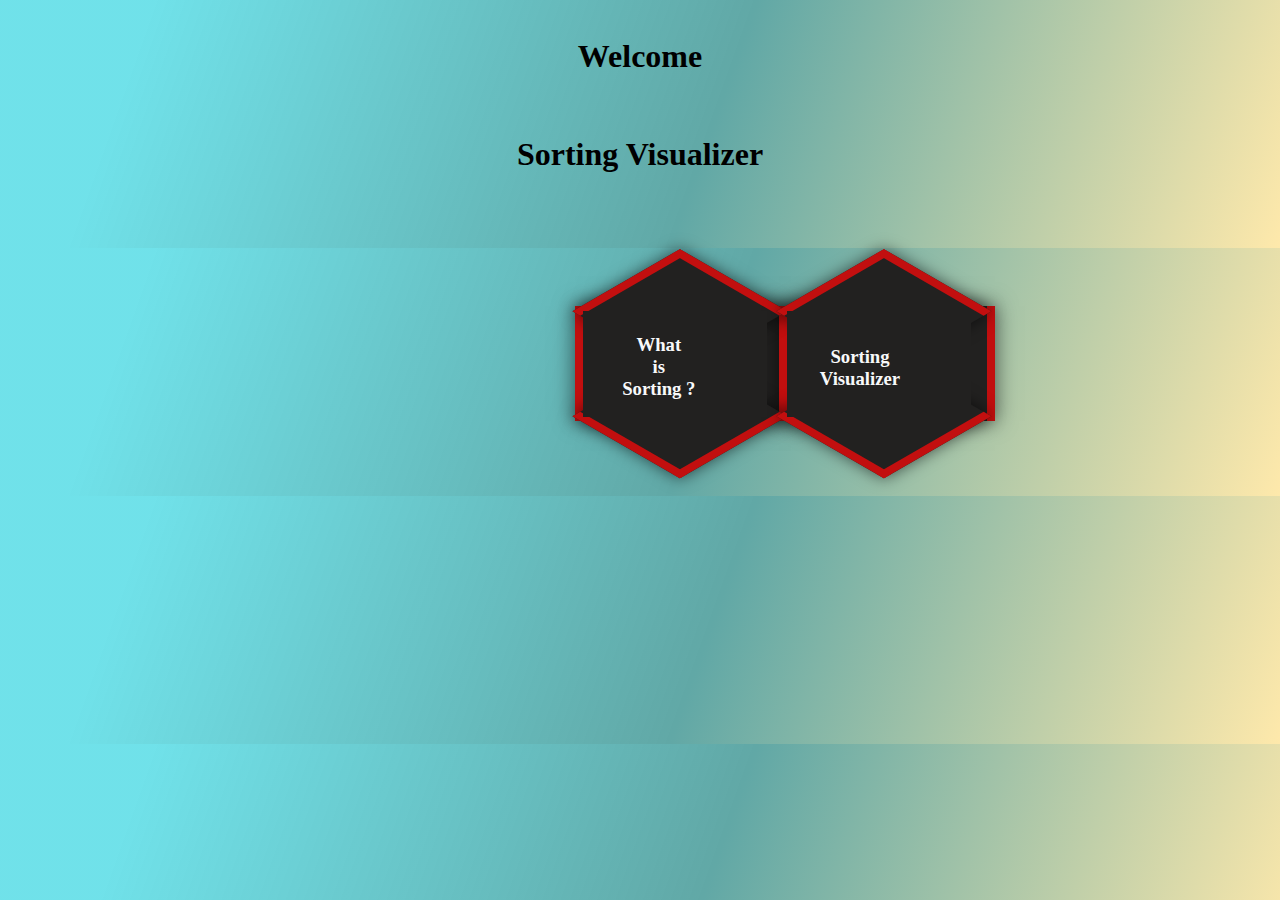
<file: index.html>
<!DOCTYPE html>
<html lang="en">
<head>
    <meta charset="UTF-8">
    <meta http-equiv="X-UA-Compatible" content="IE=edge">
    <meta name="viewport" content="width=device-width, initial-scale=1.0">
    <link href="https://cdn.jsdelivr.net/npm/bootstrap@5.0.2/dist/css/bootstrap.min.css" rel="stylesheet" integrity="sha384-EVSTQN3/azprG1Anm3QDgpJLIm9Nao0Yz1ztcQTwFspd3yD65VohhpuuCOmLASjC" crossorigin="anonymous">
    <link rel="shortcut icon" href="home.svg" type="image/x-icon">
    <link rel="stylesheet" href="style.css">
    <title>HOME</title>
</head>
<body>

    <h1 id="h1">Welcome </h1>
    <br>
    <h1 id="h1" style="margin-bottom: 1cm;">Sorting Visualizer</h1>

    <div class="hex">
        <div class="hex1">
            <div class="hexagon"><span></span></div>
        </div>
        <div class="hex2">
            <div class="hexagon"><span></span></div>
        </div>
        <!-- <div class="hex3">
            <div class="hexagon"><span></span></div>
        </div> -->

        <div id="tag1">
            <a href="sorting.html" target="blank"> <h3>  What <br> is <br> Sorting ?</h3> </a> 
        </div>
        
        <div id="tag2">
            <a href="sort.html" target="blank"> <h3>Sorting <br> Visualizer</h3></a>
        </div>


        <!-- <div id="tag3">
          <a href="team.html" target="blank"><h3>Team <br> Members</h3></a>  
        </div> -->

    </div>
</body>
</html>
</file>
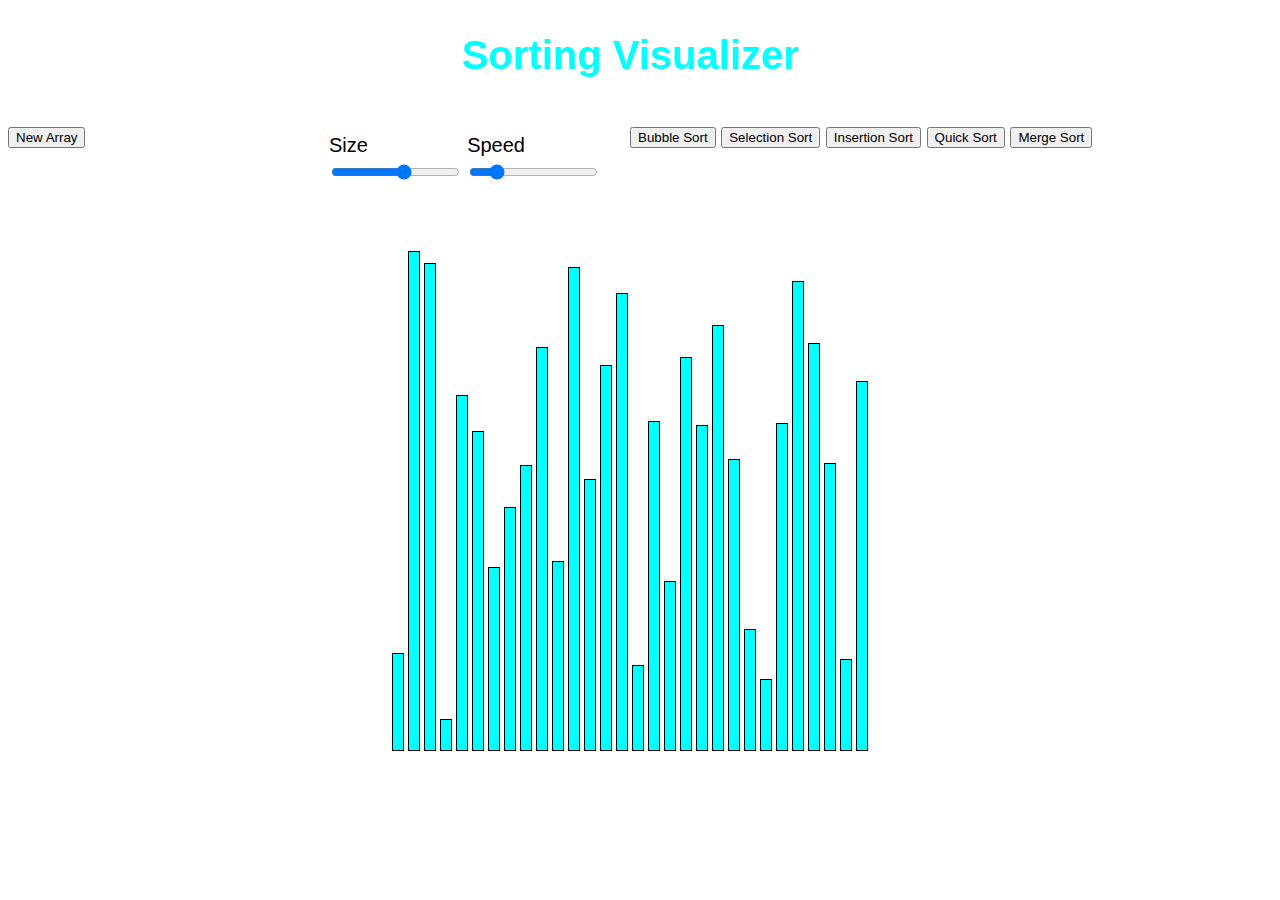
<file: sort.html>
<!DOCTYPE html>
<html lang="en">
<head>
    <meta charset="UTF-8">
    <meta http-equiv="X-UA-Compatible" content="IE=edge">
    <meta name="viewport" content="width=device-width, initial-scale=1.0">
    <link href="https://cdn.jsdelivr.net/npm/bootstrap@5.0.2/dist/css/bootstrap.min.css" rel="stylesheet" integrity="sha384-EVSTQN3/azprG1Anm3QDgpJLIm9Nao0Yz1ztcQTwFspd3yD65VohhpuuCOmLASjC" crossorigin="anonymous">
    <link rel="stylesheet" href="sorting.css">
    <link rel="shortcut icon" href="visual.png" type="image/x-icon">
    <title>SORTING VISUALIZER</title>
</head>
<body class="p-3 mb-2 bg-dark text-white">
    <header>
        <h1 style="text-align: center; margin-bottom: 1cm; color: cyan;">Sorting Visualizer</h1>
        <nav>
            <div class="row">
                <div class="col gap-2 d-sm-flex" id="newArray">
                    <button type="button" class="btn btn-outline-success btn-dark newArray">New Array</button>
                </div>
                <div class="col" id="input">
                    <span id="size">Size
                        <input id="arr_sz" type="range" min="5" max="100" step=1 value=60>
                    </span>
                    <span id="speed">Speed
                        <input id="speed_input" type="range" min="10" max="300" stepDown=10 value=60>
                    </span>
                </div>
                <div class="col gap-2 d-sm-flex justify-content-end">
                    <button type="button" class="btn btn-outline-primary btn-dark bubbleSort">Bubble Sort</button>
                    <button type="button" class="btn btn-outline-primary btn-dark selectionSort">Selection Sort</button>
                    <button type="button" class="btn btn-outline-primary btn-dark insertionSort">Insertion Sort</button>
                    <button type="button" class="btn btn-outline-primary btn-dark quickSort">Quick Sort</button>
                    <button type="button" class="btn btn-outline-primary btn-dark mergeSort">Merge Sort</button>
                </div>
            </div>
        </nav>
    </header>
    <div id="bars" class="flex-container"></div>

    <script src="https://cdn.jsdelivr.net/npm/bootstrap@5.0.0-beta2/dist/js/bootstrap.bundle.min.js" integrity="sha384-b5kHyXgcpbZJO/tY9Ul7kGkf1S0CWuKcCD38l8YkeH8z8QjE0GmW1gYU5S9FOnJ0" crossorigin="anonymous"></script>
    <script src="index.js"></script>
    <script src="bubble.js"></script>
    <script src="selection.js"></script>
    <script src="insertion.js"></script>
    <script src="quick.js"></script>
    <script src="merge.js"></script>
</body>
</html>
</file>
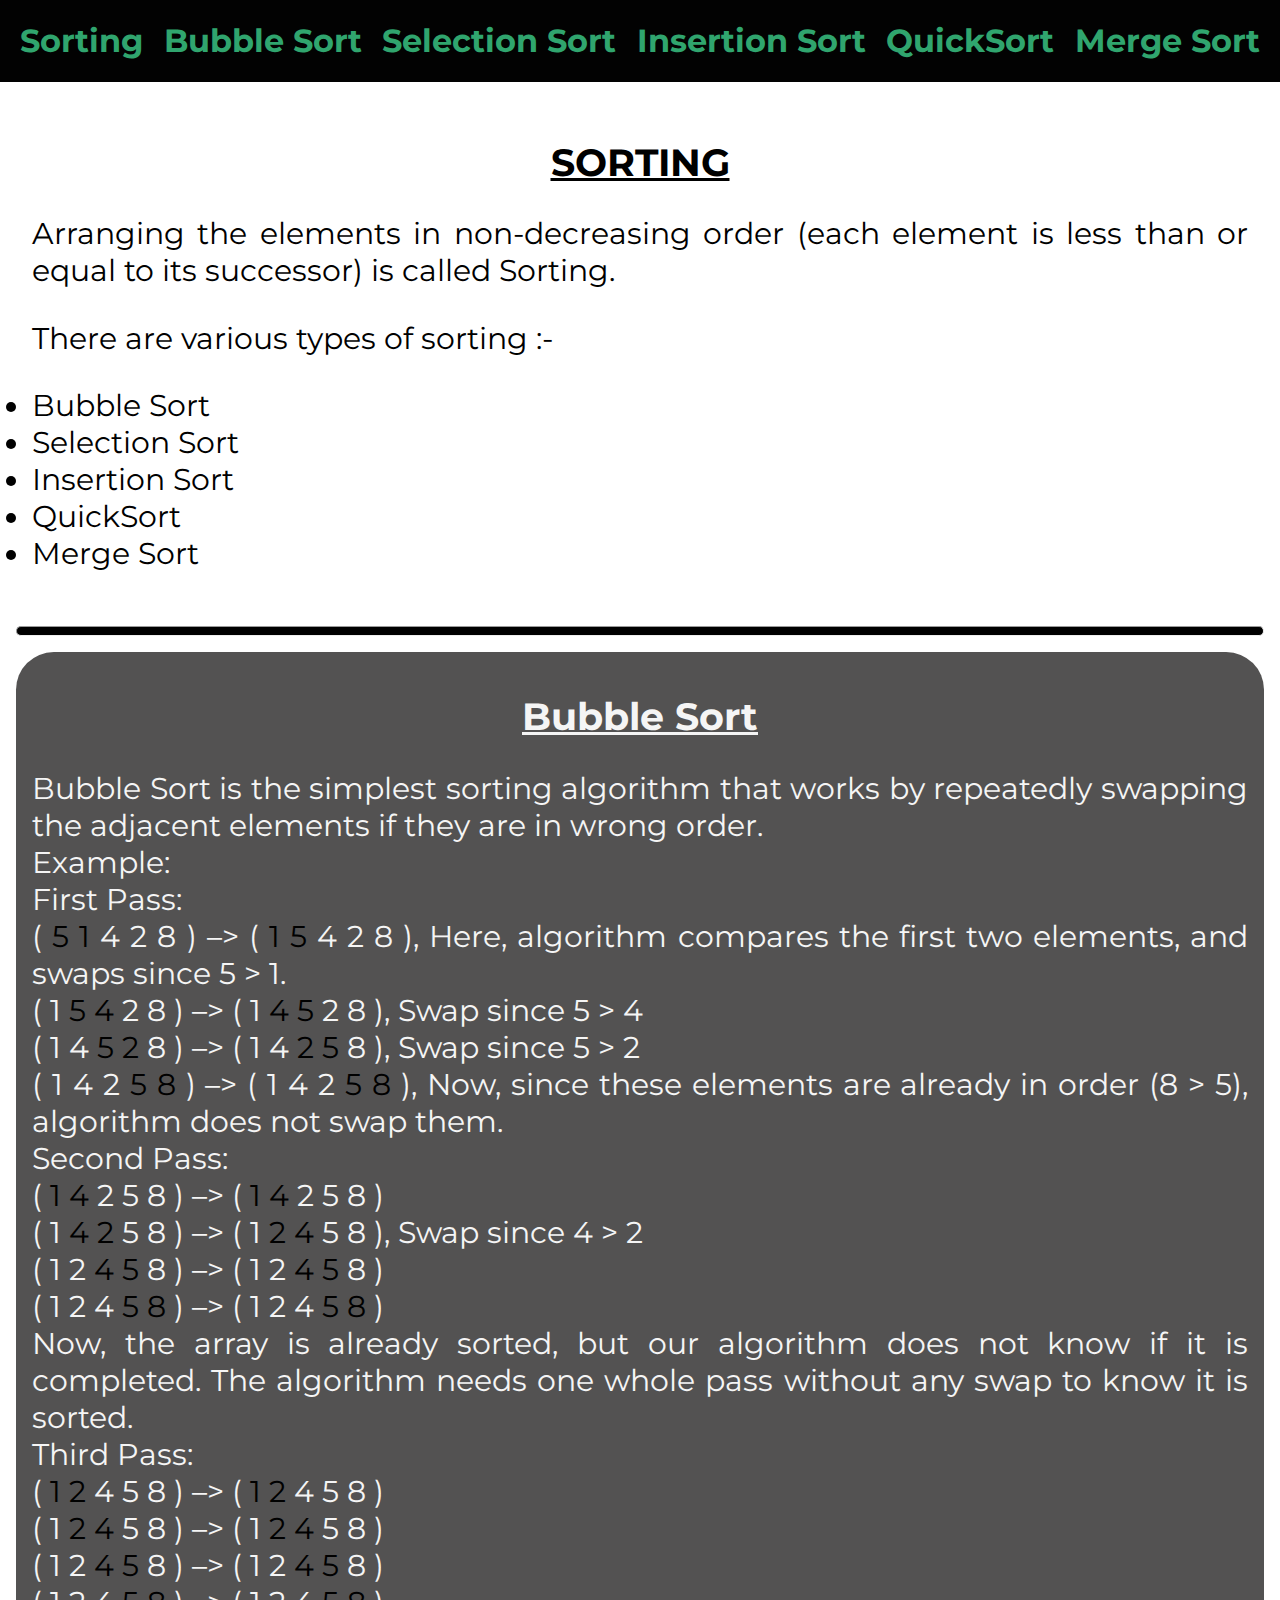
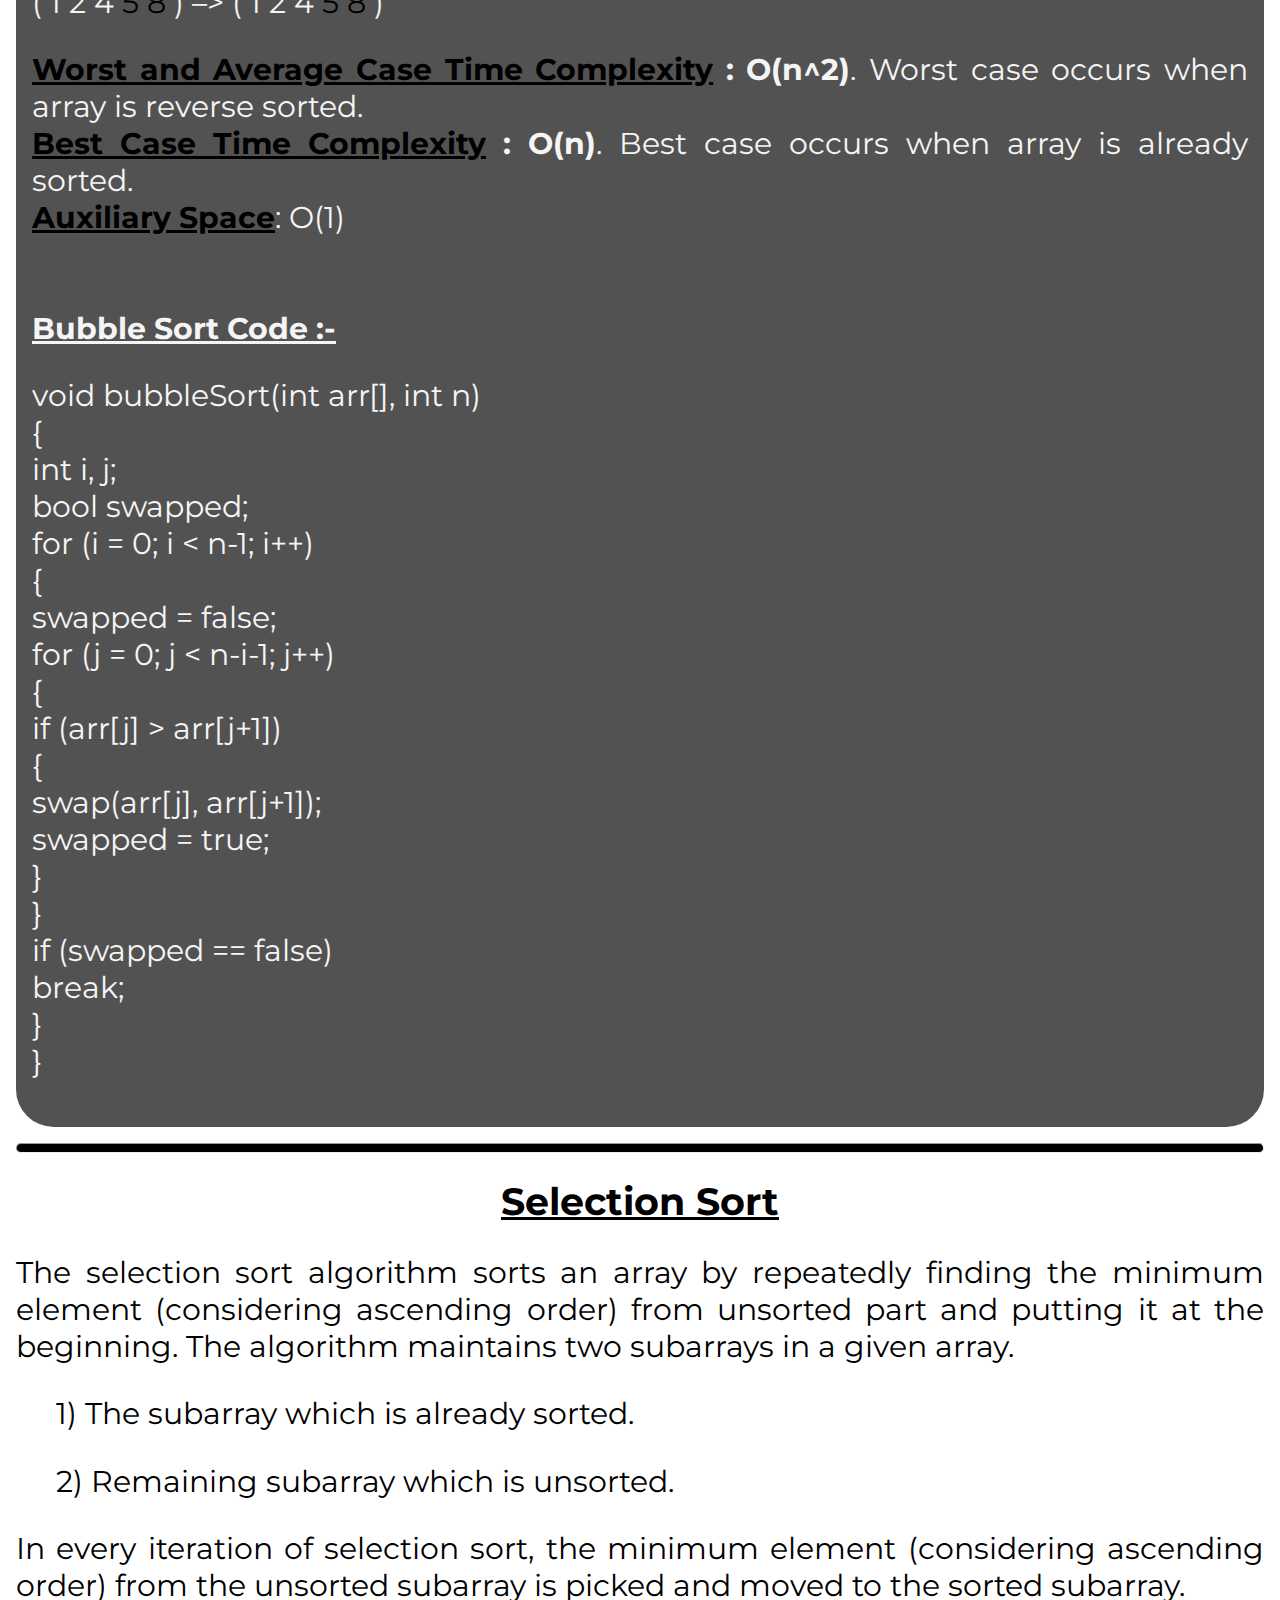
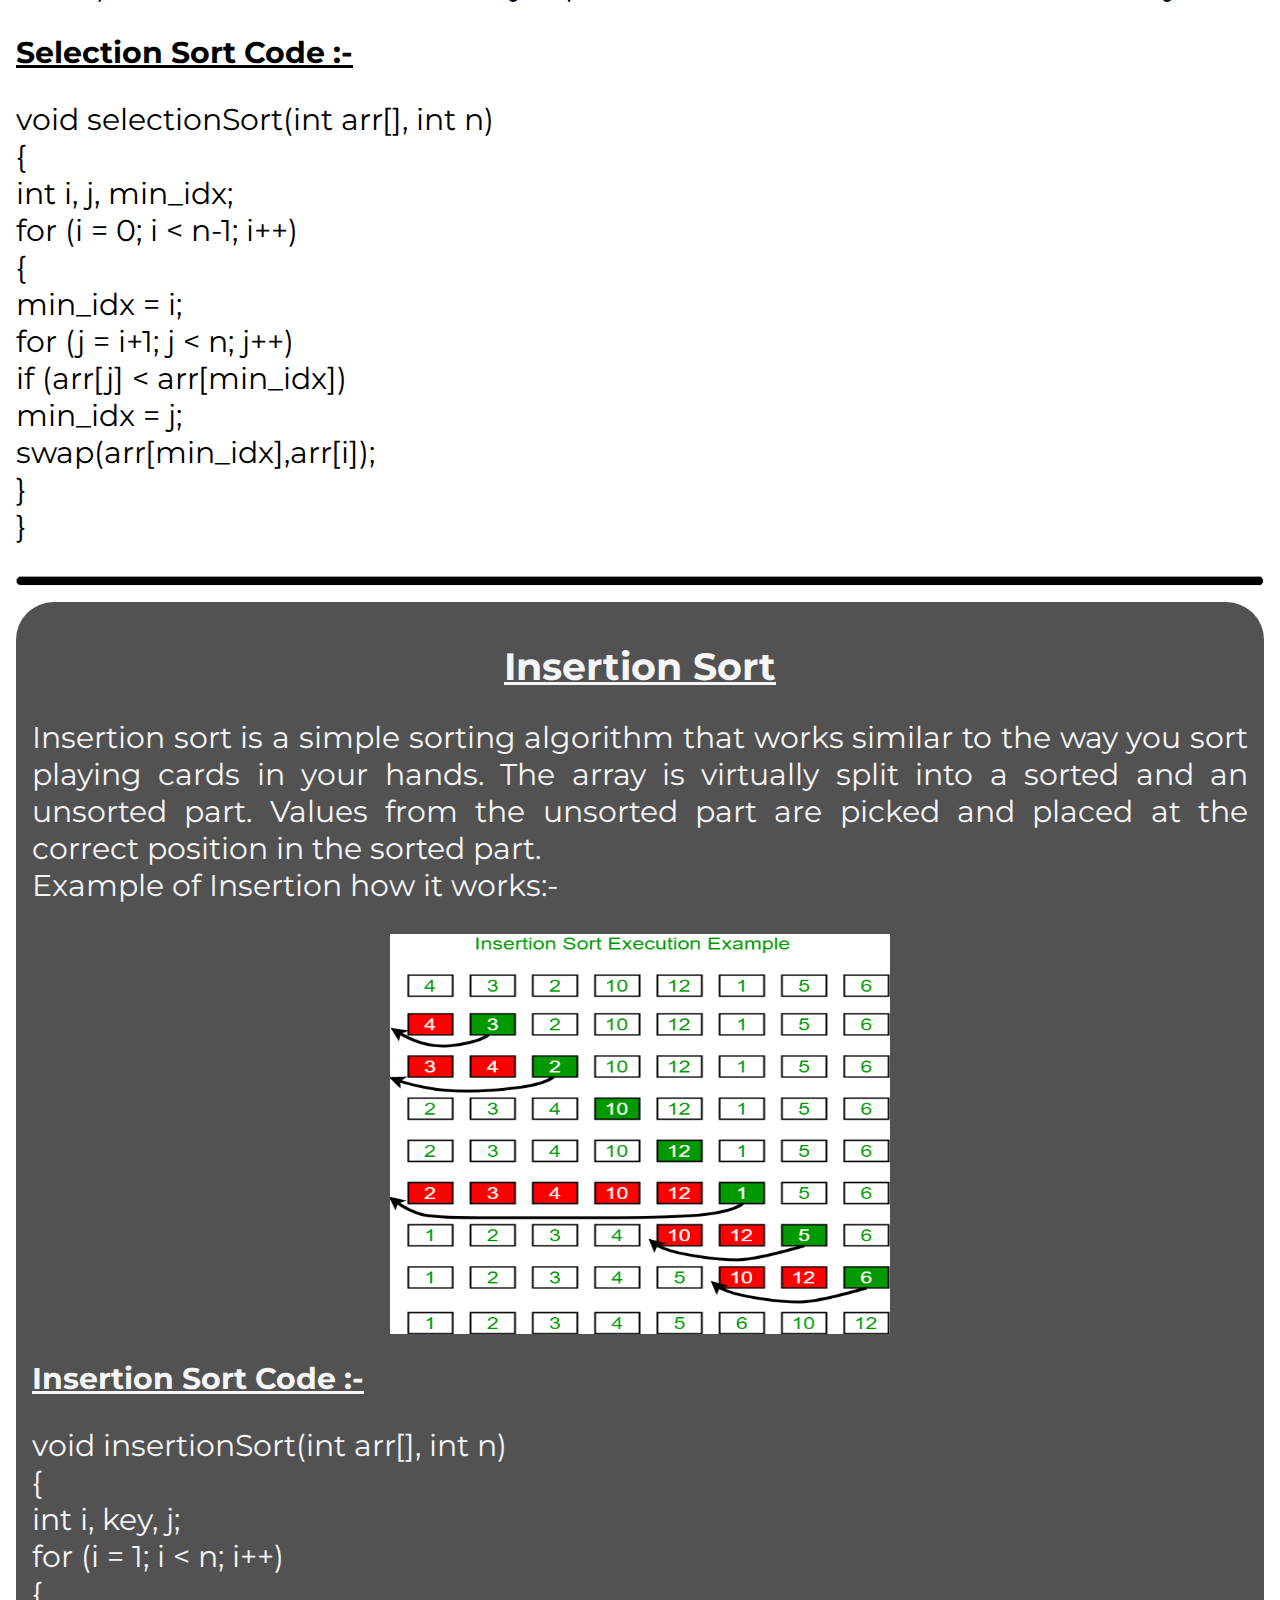
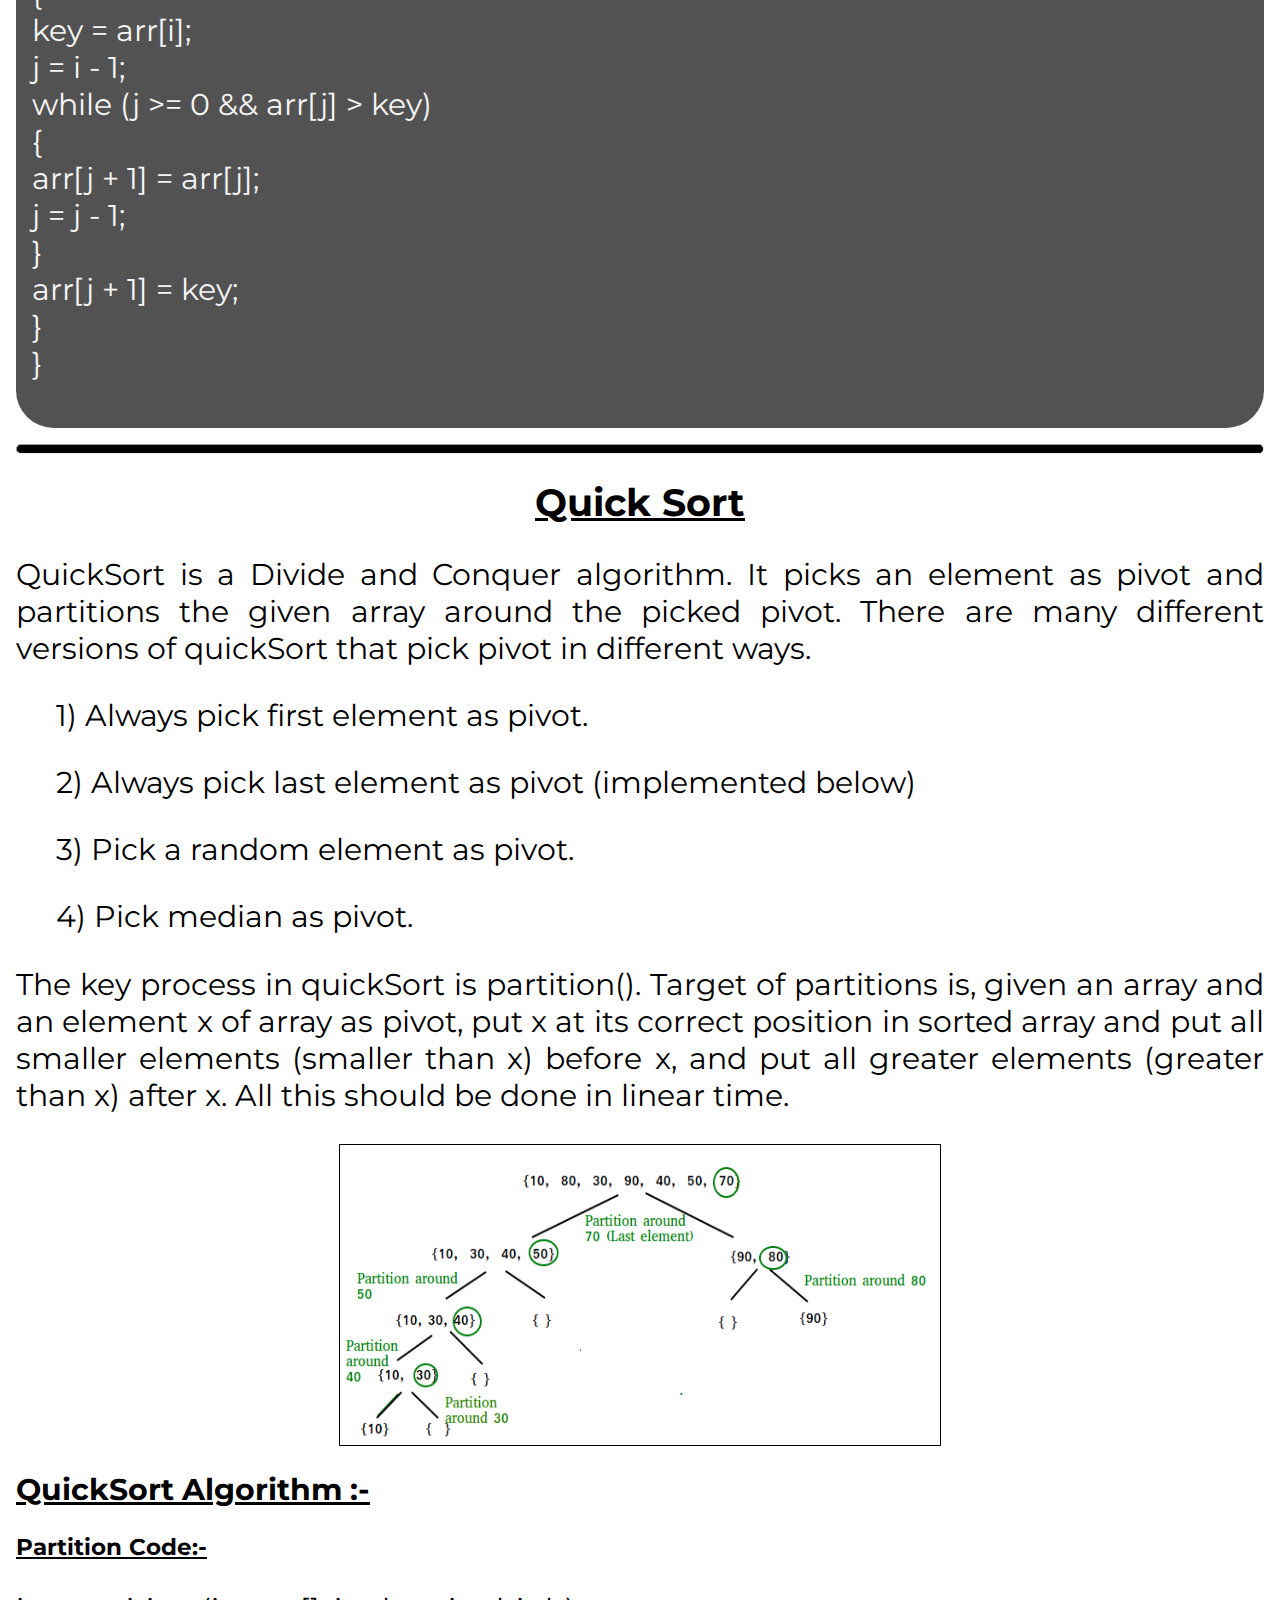
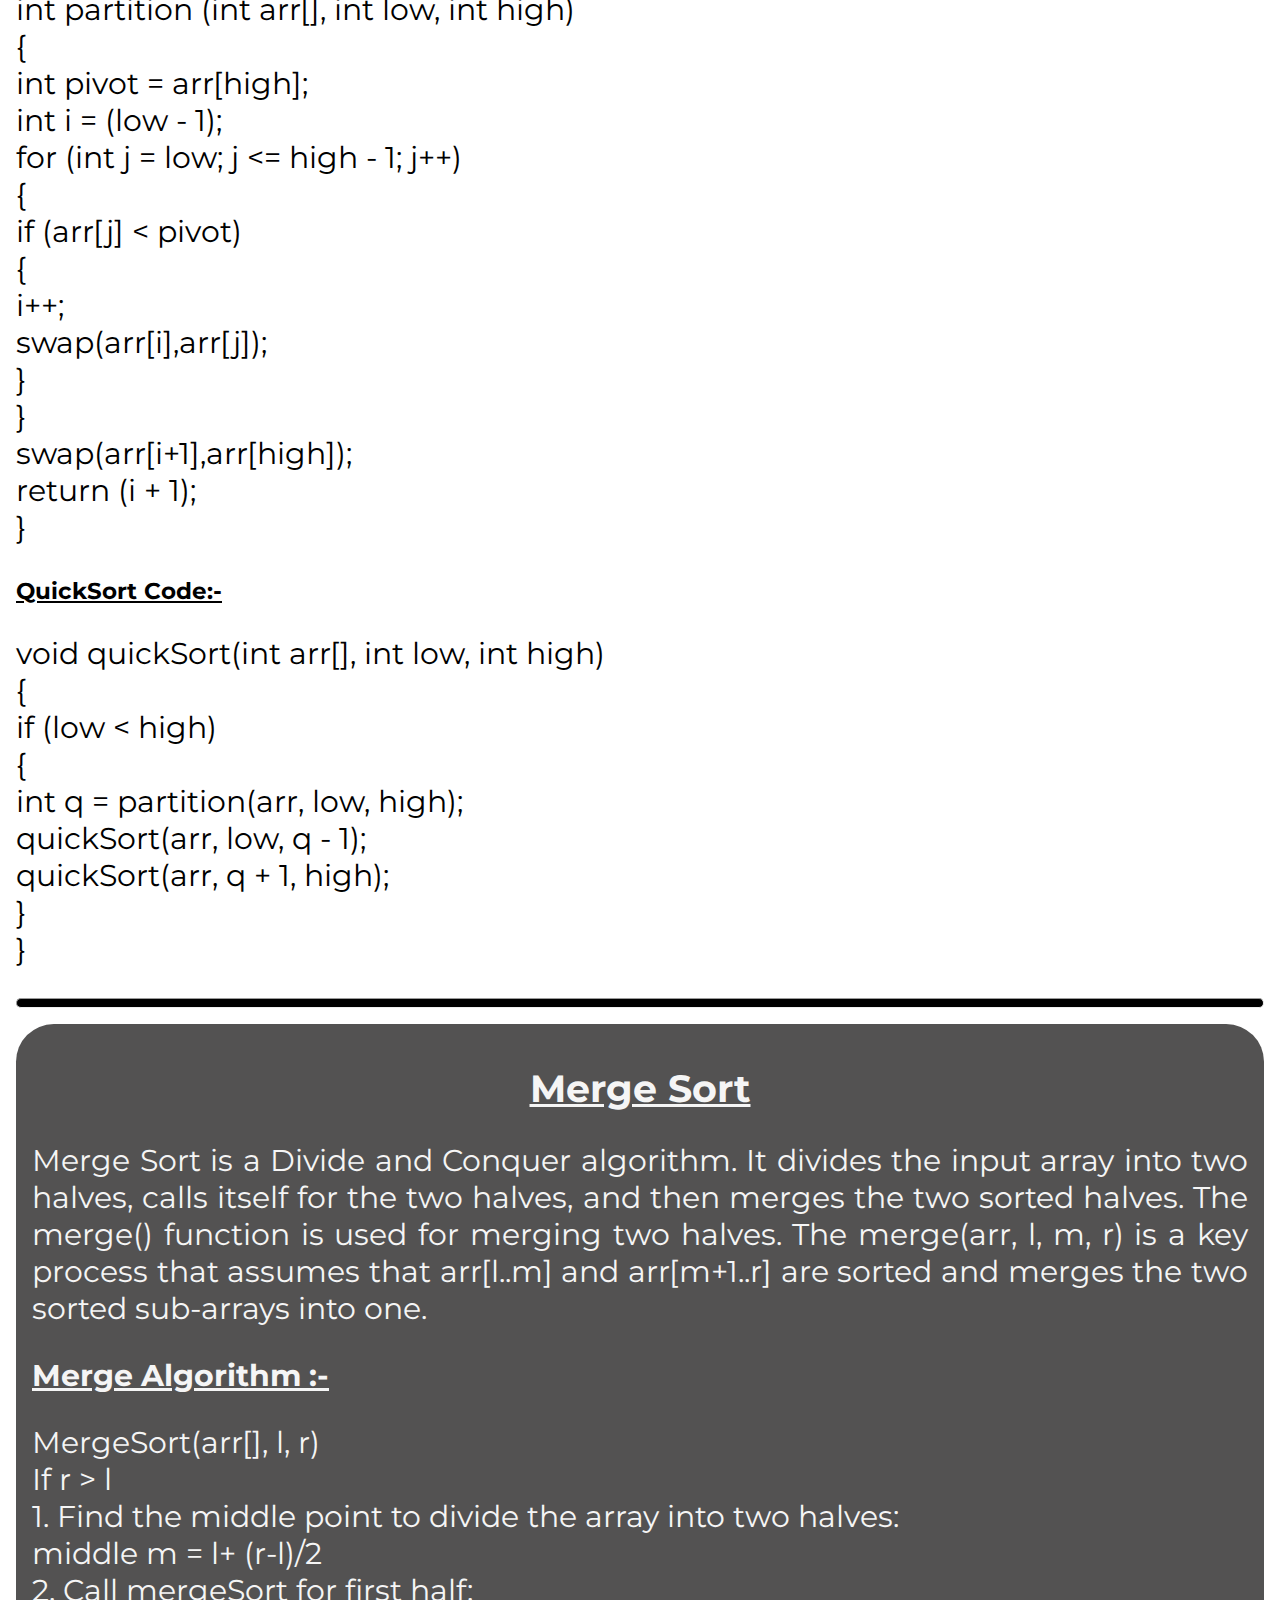
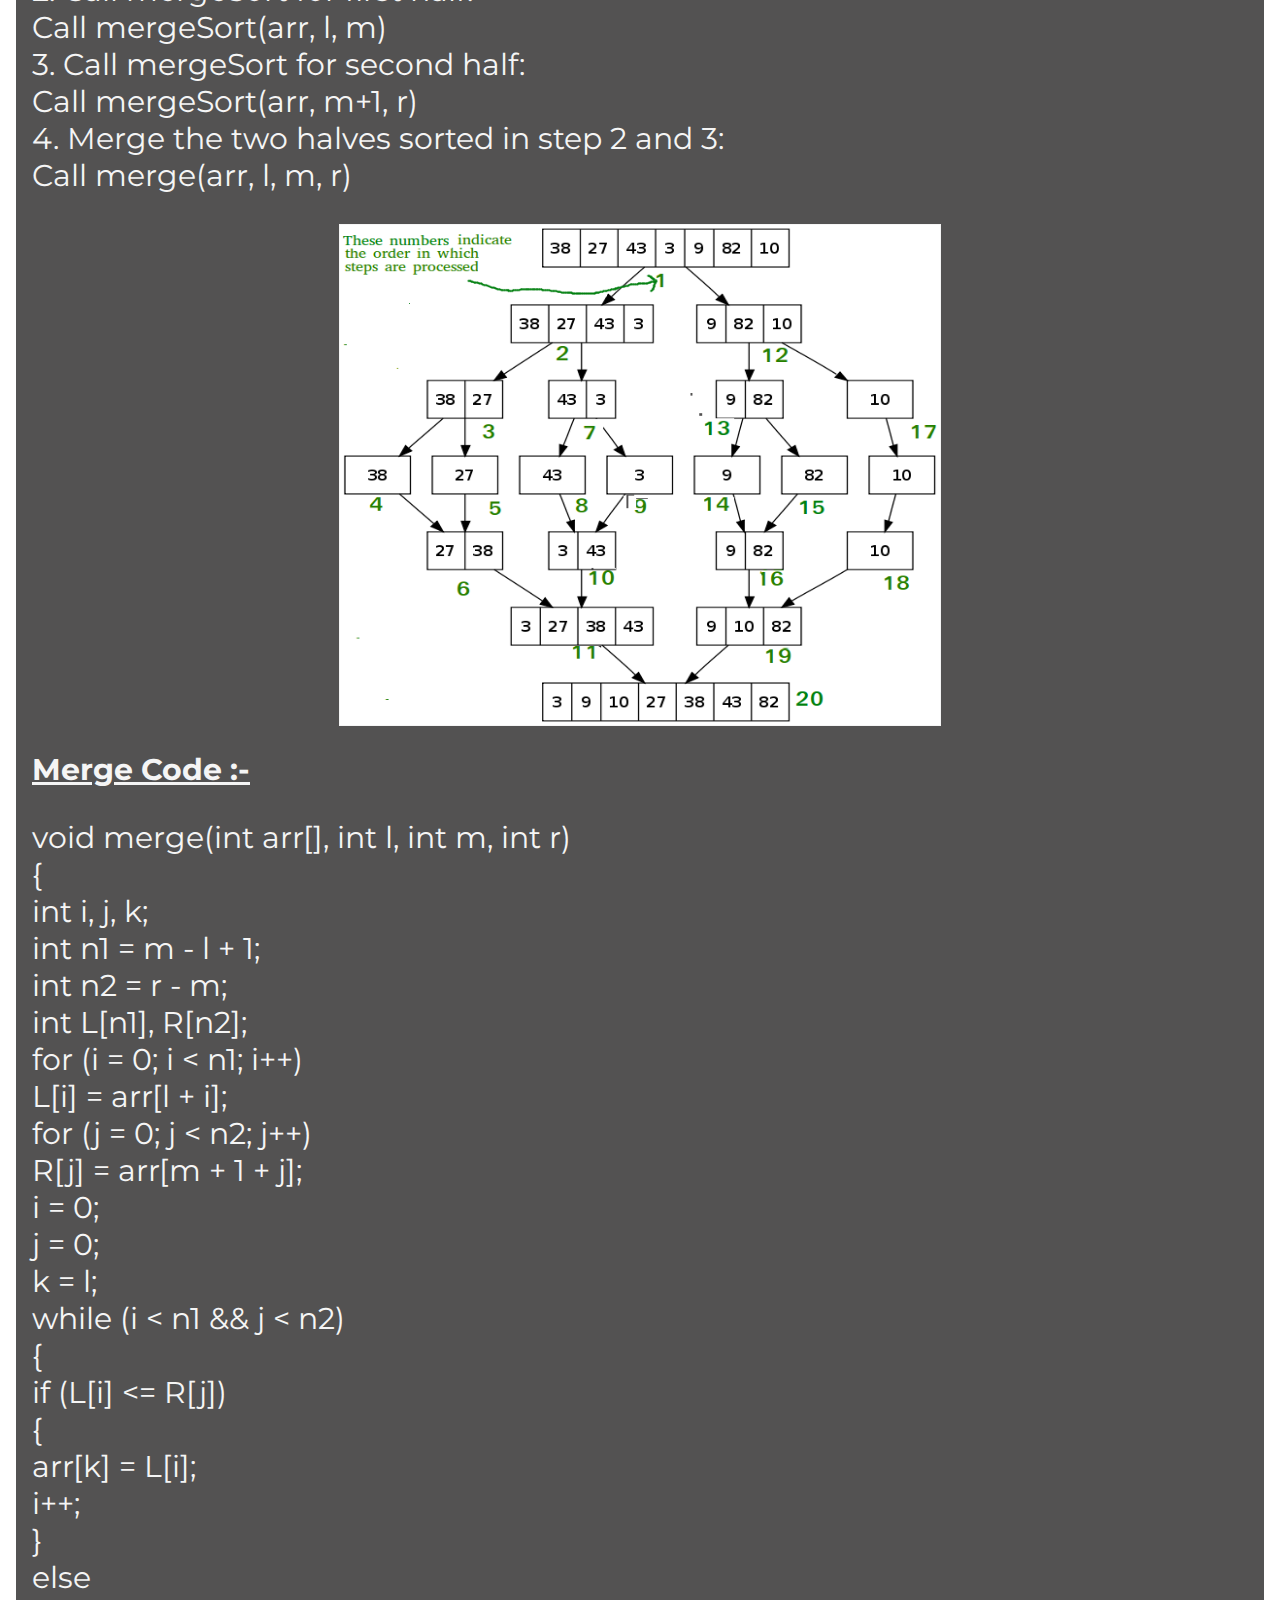
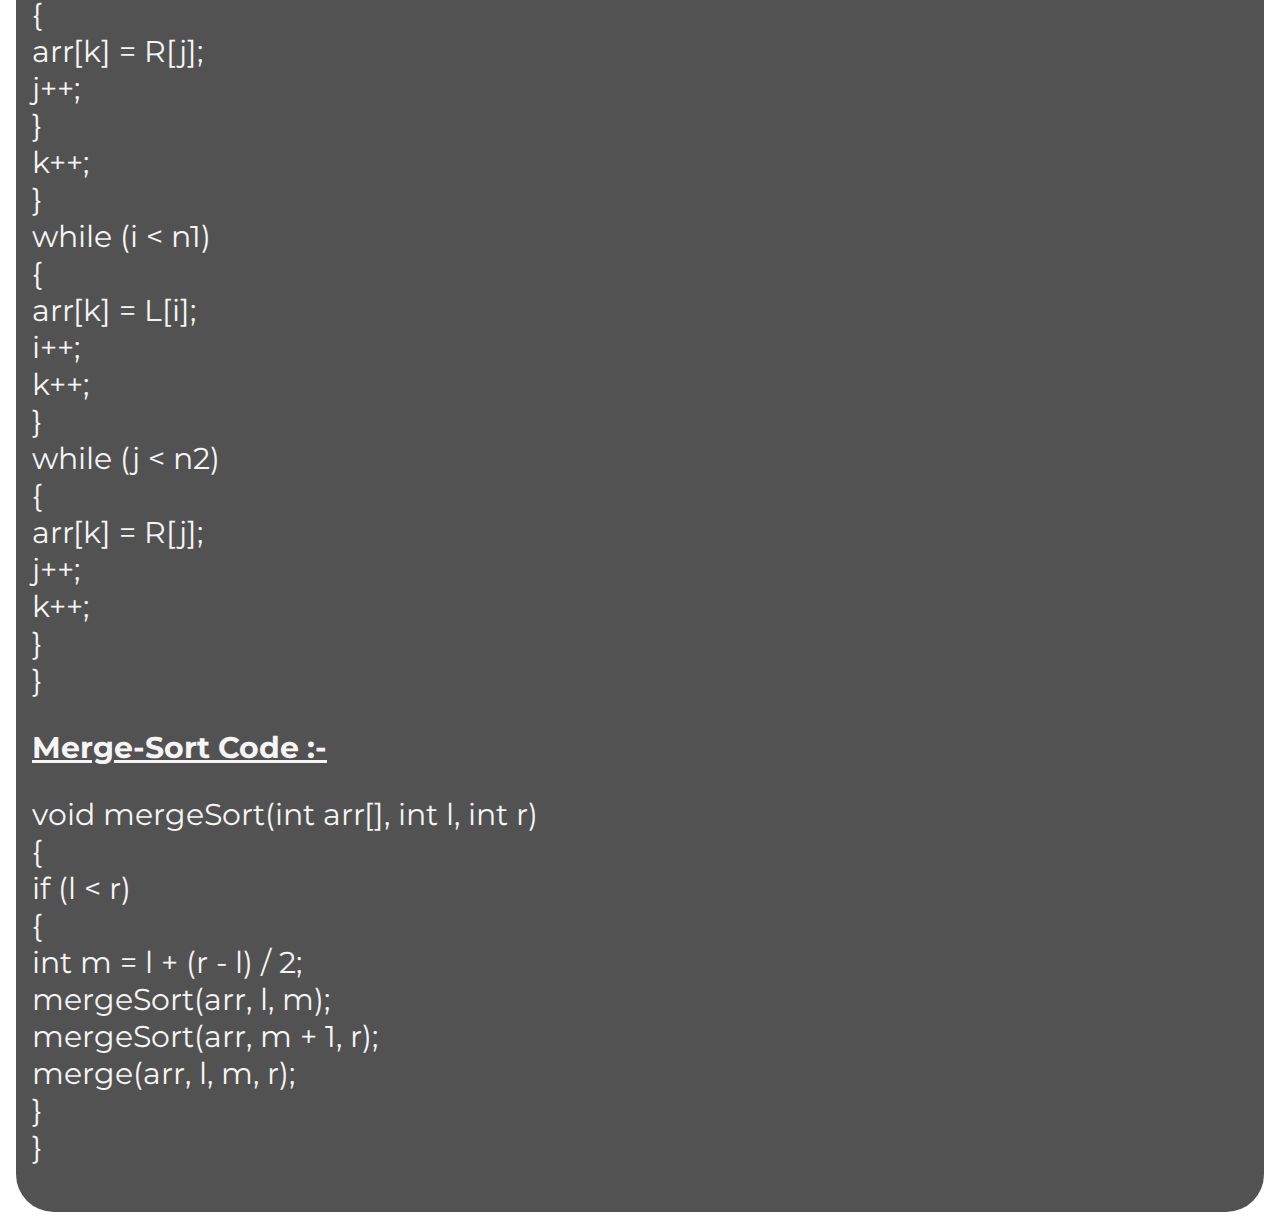
<file: sorting.html>
<!DOCTYPE html>
<html lang="en">
<head>
    <meta charset="UTF-8">
    <meta http-equiv="X-UA-Compatible" content="IE=edge">
    <meta name="viewport" content="width=device-width, initial-scale=1.0">
    <link rel="stylesheet" href="sort.css">
    <link rel="preconnect" href="https://fonts.googleapis.com">
    <link rel="preconnect" href="https://fonts.gstatic.com" crossorigin>
    <link href="https://fonts.googleapis.com/css2?family=Montserrat:wght@300&display=swap" rel="stylesheet">
    <link rel="shortcut icon" href="sortingAsc.png" type="image/x-icon">
    <title>Sorting</title>
</head>
<body>
    <nav style="background-color: rgb(2, 2, 2); margin: 0; position: -webkit-sticky; position: sticky; top: 0;">
        <div class="nav">
            <div class="ch">
                <h1><a href="#div1">Sorting</a></h1>
            </div>
            <div class="ch">
                <h1><a href="#hello">Bubble Sort</a></h1>
            </div>
            <div class="ch">
                <h1><a href="#hello1">Selection Sort</a></h1>
            </div>
            <div class="ch">
                <h1><a href="#hello2">Insertion Sort</a></h1>
            </div>
            <div class="ch">
                <h1><a href="#hello3">QuickSort</a></h1>
            </div>
            <div class="ch">
                <h1><a href="#hello4">Merge Sort</a></h1>
            </div>
        </div>
    </nav>

    <section style="margin: 1rem; font-family: 'Montserrat', sans-serif;">
        <div id="div1" style="padding: 1rem;">
            <h1 style="text-align: center; text-decoration: underline; font-size: 1cm; ">SORTING</h1>
            <p>Arranging the elements in non-decreasing order (each element is less than or equal to its successor) is called <span>Sorting</span>.</p>
            <p>
                There are various types of sorting :-
                <li>
                    Bubble Sort
                </li>
                <li>
                    Selection Sort
                </li>
                <li>
                    Insertion Sort
                </li>
                <li>
                    QuickSort
                </li>
                <li>
                    Merge Sort
                </li>
            </p>
        </div>
        <hr style="height:8px; border-radius: 1cm; background-color: black; margin-bottom: 1rem;">
        <div id="hello" >
            <h1 style="text-align: center; text-decoration: underline; font-size: 1cm;">Bubble Sort</h1>
            <p>
                Bubble Sort is the simplest sorting algorithm that works by repeatedly swapping the adjacent elements if they are in wrong order.
                <br>Example: <br> 
                First Pass: <br> 
                ( <span style="color: black;">5 1</span> 4 2 8 ) –> ( <span style="color: black; ">1 5</span> 4 2 8 ), Here, algorithm compares the first two elements, and swaps since 5 > 1. <br>
                ( 1 <span style="color: black; ">5 4</span> 2 8 ) –>  ( 1 <span style="color: black; ">4 5</span> 2 8 ), Swap since 5 > 4 <br>
                ( 1 4 <span style="color: black; ">5 2</span> 8 ) –>  ( 1 4 <span style="color: black; ">2 5</span> 8 ), Swap since 5 > 2 <br>
                ( 1 4 2 <span style="color: black; ">5 8</span> ) –> ( 1 4 2 <span style="color: black; ">5 8</span> ), Now, since these elements are already in order (8 > 5), algorithm does not swap them. <br>
                Second Pass: <br>
                ( <span style="color: black; ">1 4</span> 2 5 8 ) –> ( <span style="color: black; ">1 4</span> 2 5 8 ) <br>
                ( 1 <span style="color: black; ">4 2</span> 5 8 ) –> ( 1 <span style="color: black; ">2 4</span> 5 8 ), Swap since 4 > 2 <br>
                ( 1 2 <span style="color: black; ">4 5</span> 8 ) –> ( 1 2 <span style="color: black; ">4 5</span> 8 ) <br>
                ( 1 2 4 <span style="color: black; ">5 8</span> ) –>  ( 1 2 4 <span style="color: black; ">5 8</span> ) <br>
                Now, the array is already sorted, but our algorithm does not know if it is completed. The algorithm needs one whole pass without any swap to know it is sorted. <br>
                Third Pass: <br>
                ( <span style="color: black; ">1 2</span> 4 5 8 ) –> ( <span style="color: black; ">1 2</span> 4 5 8 ) <br>
                ( 1 <span style="color: black; ">2 4</span> 5 8 ) –> ( 1 <span style="color: black; ">2 4</span> 5 8 ) <br>
                ( 1 2 <span style="color: black; ">4 5</span> 8 ) –> ( 1 2 <span style="color: black; ">4 5</span> 8 ) <br>
                ( 1 2 4 <span style="color: black; ">5 8</span> ) –> ( 1 2 4 <span style="color: black; ">5 8</span> ) <br>
            </p>
            <p>
                <span style="font-weight: bold;">
                    <span style="color: black; text-decoration: underline;">Worst and Average Case Time Complexity</span>  : O(n^2)</span>.
                Worst case occurs when array is reverse sorted. <br>
                <span style="font-weight: bold;">
                    <span style="color: black; text-decoration: underline;">Best Case Time Complexity</span> : O(n)</span>. Best case occurs when array is already sorted. <br>
                <span style="font-weight: bold; color: black; text-decoration: underline;">Auxiliary Space</span>: O(1)
            </p>
            <br>
            <h2 style="text-decoration: underline; font-size: 0.8cm;">Bubble Sort Code :-</h2>
            <p>
                void bubbleSort(int arr[], int n) <br>
                { <br>
                    int i, j;<br>
                    bool swapped;<br>
                    for (i = 0; i < n-1; i++) <br>
                    {<br>
                        swapped = false;<br>
                        for (j = 0; j < n-i-1; j++) <br>
                        {<br>
                            if (arr[j] > arr[j+1]) <br>
                            {<br>
                                swap(arr[j], arr[j+1]);<br>
                                swapped = true;<br>
                            } <br>
                        } <br>
                        if (swapped == false) <br>
                            break;<br>
                    } <br>
                }
            </p>
        </div>
        <hr style="height:8px; border-radius: 1cm; background-color: black; margin-top: 1rem;">
        <div id="hello1">
            <h1 style="text-align: center; text-decoration: underline; font-size: 1cm; ">Selection Sort</h1>
            <p>The selection sort algorithm sorts an array by repeatedly finding the minimum element (considering ascending order) from unsorted part and putting it at the beginning. 
                The algorithm maintains two subarrays in a given array. </p>
                <ul>1) The subarray which is already sorted.</ul> 
                <ul>2) Remaining subarray which is unsorted.</ul>
            <p>In every iteration of selection sort, the minimum element (considering ascending order) from the unsorted subarray is picked and moved to the sorted subarray. </p>

            <h2 style="text-decoration: underline; font-size: 0.8cm;">Selection Sort Code :-</h2>
            <p>
                void selectionSort(int arr[], int n) <br>
                {<br>
                    int i, j, min_idx;<br>
                    for (i = 0; i < n-1; i++) <br>
                    {<br>
                        min_idx = i;<br>
                        for (j = i+1; j < n; j++) <br>
                        if (arr[j] < arr[min_idx]) <br>
                            min_idx = j;<br>
                        swap(arr[min_idx],arr[i]);<br>
                    } <br>
                }
            </p>
        </div>
        <hr style="height:8px; border-radius: 1cm; background-color: black; margin-bottom: 1rem;">

        <div id="hello2" style="padding: 1rem;">
            <h1 style="text-align: center; text-decoration: underline; font-size: 1cm;">Insertion Sort</h1>
            <p>
                Insertion sort is a simple sorting algorithm that works similar to the way you sort playing cards in your hands. 
                The array is virtually split into a sorted and an unsorted part. 
                Values from the unsorted part are picked and placed at the correct position in the sorted part. <br>
                Example of Insertion how it works:-
            </p>
            <img src="InsertionSort.png" alt="image" width="500px" height="400px" style="display: block; margin:auto;">
            <h2 style="text-decoration: underline; font-size: 0.8cm;">Insertion Sort Code :-</h2>
            <p>
                void insertionSort(int arr[], int n) <br>
                {<br>
                    int i, key, j;<br>
                    for (i = 1; i < n; i++) <br>
                    {<br>
                        key = arr[i];<br>
                        j = i - 1;<br>
                        while (j >= 0 && arr[j] > key) <br>
                        {<br>
                            arr[j + 1] = arr[j];<br>
                            j = j - 1;<br>
                        } <br>
                        arr[j + 1] = key; <br>
                    } <br>
                }
            </p>
        </div>
        <hr style="height:8px; border-radius: 1cm; background-color: black; margin-top: 1rem;">
        <div id="hello3">
            <h1 style="text-align: center; text-decoration: underline; font-size: 1cm;">Quick Sort</h1>
            <p>
                QuickSort is a Divide and Conquer algorithm. It picks an element as pivot and partitions the given array around the picked pivot. There are many different versions of quickSort that pick pivot in different ways. <br>
                <ul>1) Always pick first element as pivot.</ul>
                <ul>2) Always pick last element as pivot (implemented below)</ul>
                <ul>3) Pick a random element as pivot.</ul>
                <ul>4) Pick median as pivot.</ul>
                <p>
                The key process in quickSort is partition(). Target of partitions is, given an array and an element x of array as pivot, put x at its correct position in sorted array and put all smaller elements (smaller than x) before x, and put all greater elements (greater than x) after x. 
                All this should be done in linear time.
            </p>
            <img src="QuickSort.png" alt="image" width="600px" height="300px" style="display: block; margin: auto; border: 1px solid;">
            <h2 style="text-decoration: underline; font-size: 0.8cm;">QuickSort Algorithm :-</h2>
            <h3 style="text-decoration: underline; font-size: 0.6cm;">Partition Code:-</h3>
            <p>
                int partition (int arr[], int low, int high) <br>
                { <br>
                    int pivot = arr[high];<br>
                    int i = (low - 1);<br>
                
                    for (int j = low; j <= high - 1; j++) <br>
                    { <br>
                        if (arr[j] < pivot) <br>
                        { <br>
                            i++; <br>
                            swap(arr[i],arr[j]); <br>
                        } <br>
                    } <br>
                    swap(arr[i+1],arr[high]); <br>
                    return (i + 1); <br>
                } 
            </p>
            <h3 style="text-decoration: underline; font-size: 0.6cm;">QuickSort Code:-</h3>
            <p>
                void quickSort(int arr[], int low, int high) <br>
                { <br>
                    if (low < high) <br>
                    { <br>
                        int q = partition(arr, low, high); <br>
                        quickSort(arr, low, q - 1); <br>
                        quickSort(arr, q + 1, high); <br>
                    } <br>
                } 
            </p>
        </div>
        <hr style="height:8px; border-radius: 1cm; background-color: black; margin-bottom: 1rem;">
        <div id="hello4">
            <h1 style="text-align: center; text-decoration: underline; font-size: 1cm;">Merge Sort</h1>
            <p>
                Merge Sort is a Divide and Conquer algorithm. It divides the input array into two halves, calls itself for the two halves, and then merges the two sorted halves. 
                The merge() function is used for merging two halves. The merge(arr, l, m, r) is a key process that assumes that arr[l..m] and arr[m+1..r] are sorted and merges the two sorted sub-arrays into one.
            </p>
            <h2 style="text-decoration: underline; font-size: 0.8cm;">Merge Algorithm :-</h2>
            <p>
                MergeSort(arr[], l,  r) <br>
                If r > l <br>
                    1. Find the middle point to divide the array into two halves:  <br>
                            middle m = l+ (r-l)/2 <br>
                    2. Call mergeSort for first half: <br>  
                            Call mergeSort(arr, l, m) <br>
                    3. Call mergeSort for second half: <br>
                            Call mergeSort(arr, m+1, r) <br>
                    4. Merge the two halves sorted in step 2 and 3: <br>
                            Call merge(arr, l, m, r)
            </p>
            <img src="Merge.png" alt="image" width="600px" height="500px" style="display: block; margin: auto; border: 1px solid;">

            <h2 style="text-decoration: underline; font-size: 0.8cm;">Merge Code :-</h2>
            <p>
                void merge(int arr[], int l, int m, int r) <br>
                {<br>
                    int i, j, k;<br>
                    int n1 = m - l + 1;<br>
                    int n2 = r - m;<br>
                    int L[n1], R[n2];<br>
                    for (i = 0; i < n1; i++) <br>
                        L[i] = arr[l + i];<br>
                    for (j = 0; j < n2; j++) <br>
                        R[j] = arr[m + 1 + j]; <br>
                    i = 0;<br>
                    j = 0;<br>
                    k = l; <br>
                    while (i < n1 && j < n2) <br>
                    { <br>
                        if (L[i] <= R[j]) <br>
                        { <br>
                            arr[k] = L[i];<br>
                            i++;<br>
                        } <br>
                        else <br>
                        { <br>
                            arr[k] = R[j]; <br>
                            j++; <br>
                        } <br>
                        k++; <br>
                    } <br>
                    while (i < n1)  <br>
                    { <br>
                        arr[k] = L[i]; <br>
                        i++; <br>
                        k++; <br>
                    } <br>
                    while (j < n2)  <br>
                    { <br>
                        arr[k] = R[j]; <br>
                        j++; <br>
                        k++; <br>
                    } <br>
                }
            </p>
            <h2 style="text-decoration: underline; font-size: 0.8cm;">Merge-Sort Code :-</h2>
            <p>
                void mergeSort(int arr[], int l, int r) <br>
                { <br>
                    if (l < r)  <br>
                    { <br>
                        int m = l + (r - l) / 2; <br>
                        mergeSort(arr, l, m); <br>
                        mergeSort(arr, m + 1, r); <br>
                        merge(arr, l, m, r); <br>
                    } <br>
                }
            </p>
        </div>

    </section>
</body>
</html>
</file>
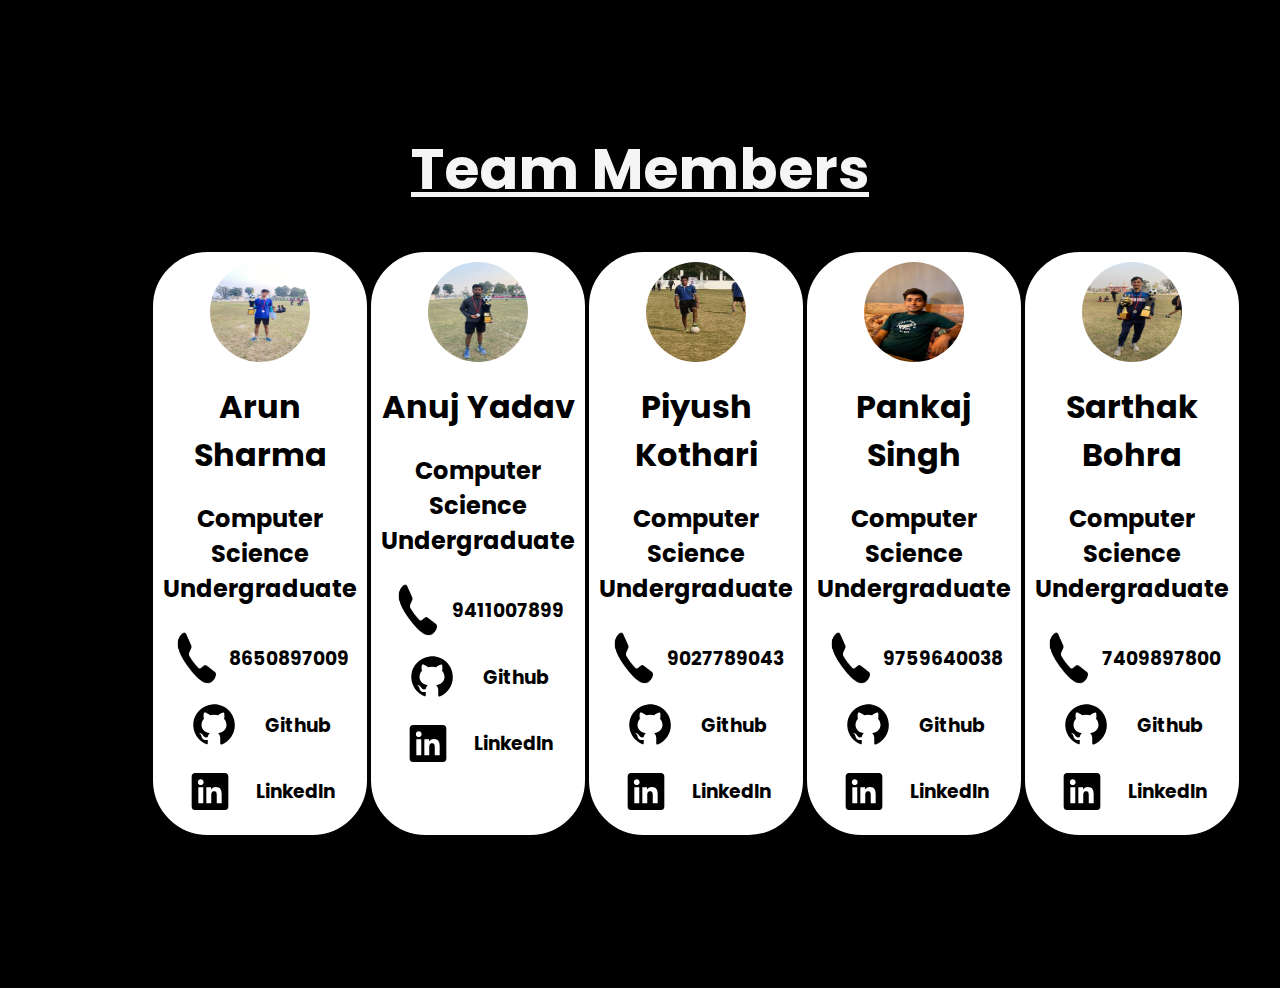
<file: team.html>
<!DOCTYPE html>
<html lang="en">
<head>
    <meta charset="UTF-8">
    <meta http-equiv="X-UA-Compatible" content="IE=edge">
    <meta name="viewport" content="width=device-width, initial-scale=1.0">
    <link rel="stylesheet" href="team.css">
    <link rel="shortcut icon" href="teamwork.png" type="image/x-icon">
    <title>Team Members</title>
</head>
<body style="padding-top: 50px;">
    <h1 style="color: whitesmoke; text-decoration: underline; font-size: 1.5cm;">Team Members</h1>  
    <div class="main">
        <div class="card">
            <div class="content">
                <img id="pic" src="Aru.jpeg" alt="image">
                <h1>Arun Sharma</h1>
                <h2>Computer Science Undergraduate</h2>
                <div class="mail">
                    <img src="phone.png" alt="image" width="50px">
                    <h3>8650897009</h3>
                </div>
                <div class="github">
                    <img src="git.svg" alt="image" width="50px">
                    <h3> <a href="https://github.com/Arun04Sharma" target="blank">Github</a> </h3>
                </div>
                <div class="linkedIn">
                    <img src="linked.svg" alt="image" width="50px">
                    <h3> <a href="https://www.linkedin.com/in/arunsharmaoct04" target="blank">LinkedIn</a> </h3>
                </div>
            </div>
        </div>
    
        <div class="card">
            <div class="content">
                <img id="pic" src="Anuj.jpeg" alt="image">
                <h1>Anuj Yadav</h1>
                <h2>Computer Science Undergraduate</h2>
                <div class="mail">
                    <img src="phone.png" alt="image" width="50px">
                    <h3>9411007899</h3>
                </div>
                <div class="github">
                    <img src="git.svg" alt="image" width="50px">
                    <h3> <a href="#">Github</a> </h3>
                </div>
                <div class="linkedIn">
                    <img src="linked.svg" alt="image" width="50px">
                    <h3> <a href="#">LinkedIn</a> </h3>
                </div>
            </div>
        </div>

        <div class="card">
            <div class="content">
                <img id="pic" src="piyush.jpeg" alt="image">
                <h1>Piyush Kothari</h1>
                <h2>Computer Science Undergraduate</h2>
                <div class="mail">
                    <img src="phone.png" alt="image" width="50px">
                    <h3>9027789043</h3>
                </div>
                <div class="github">
                    <img src="git.svg" alt="image" width="50px">
                    <h3> <a href="https://github.com/Piyush-kothari1" target="blank">Github</a> </h3>
                </div>
                <div class="linkedIn">
                    <img src="linked.svg" alt="image" width="50px">
                    <h3> <a href="https://www.linkedin.com/in/piyush-kothari-837757195/" target="blank">LinkedIn</a> </h3>
                </div>
            </div>
        </div>

        <div class="card">
            <div class="content">
                <img id="pic" src="pankaj.jpeg" alt="image">
                <h1>Pankaj Singh</h1>
                <h2>Computer Science Undergraduate</h2>
                <div class="mail">
                    <img src="phone.png" alt="image" width="50px">
                    <h3>9759640038</h3>
                </div>
                <div class="github">
                    <img src="git.svg" alt="image" width="50px">
                    <h3> <a href="">Github</a> </h3>
                </div>
                <div class="linkedIn">
                    <img src="linked.svg" alt="image" width="50px">
                    <h3> <a href="">LinkedIn</a> </h3>
                </div>
            </div>
        </div>

        <div class="card">
            <div class="content">
                <img id="pic" src="sarthak.jpeg" alt="image">
                <h1>Sarthak Bohra</h1>
                <h2>Computer Science Undergraduate</h2>
                <div class="mail">
                    <img src="phone.png" alt="image" width="50px">
                    <h3>7409897800</h3>
                </div>
                <div class="github">
                    <img src="git.svg" alt="image" width="50px">
                    <h3> <a href="https://github.com/Sarthakbohra" target="blank">Github</a> </h3>
                </div>
                <div class="linkedIn">
                    <img src="linked.svg" alt="image" width="50px">
                    <h3> <a href="https://www.linkdin.com/in/sarthakbohra/" target="blank">LinkedIn</a> </h3>
                </div>
            </div>
        </div>
    </div>
</body>
</html>
</file>
<file: style.css>
.hexagon {
    position: relative;
    width: 200px; 
    height: 115.47px;
    background-color: #222120;
    margin: 57.74px 0;
    box-shadow: 0 0 20px rgba(0,0,0,0.6);
    border-left: solid 8px #c20f0f;
    border-right: solid 8px #c20f0f;
  }
  
  .hexagon:before,
  .hexagon:after {
    content: "";
    position: absolute;
    z-index: 1;
    width: 141.42px;
    height: 141.42px;
    -webkit-transform: scaleY(0.5774) rotate(-45deg);
    -ms-transform: scaleY(0.5774) rotate(-45deg);
    transform: scaleY(0.5774) rotate(-45deg);
    background-color: inherit;
    left: 21.2893px;
    box-shadow: 0 0 20px rgba(0,0,0,0.6);
  }
  
  .hexagon:before {
    top: -70.7107px;
    border-top: solid 11.3137px #c20f0f;
    border-right: solid 11.3137px #c20f0f;
  }
  
  .hexagon:after {
    bottom: -70.7107px;
    border-bottom: solid 11.3137px #c20f0f;
    border-left: solid 11.3137px #c20f0f;
  }
  
  /*cover up extra shadows*/
  .hexagon span {
    display: block;
    position: absolute;
    top:4.618802153517006px;
    left: 0;
    width:184px;
    height:106.2324px;
    z-index: 2;
    background: inherit;
  }


/* Code Written By Our Group */

body{
    margin-top: 1cm;
    margin-bottom: 2cm;
    background: linear-gradient(109.6deg, #3ed7e2bd 11.2%, rgb(97, 168, 166) 55.4%, rgb(255, 233, 171) 100.2%);

}

.hex{
    position: relative;
    margin-top: 1cm;
    cursor: pointer;
}

.hex1{
    cursor: pointer;
    position: absolute;
    left: 15cm;
    top: 1cm;
}
.hex2{
    cursor: pointer;
    position: absolute;
    left: 20.4cm;
    top: 1cm;
}
/* .hex3{
    cursor: pointer;
    position: absolute;
    left: 22.8cm;
} */


#h1{
    text-align: center;
}
#h2{
    text-align: center;
    font-size: 0.9cm;
}

#tag1{
    text-align: center;
    color: whitesmoke;
    position: absolute;
    left: 16.25cm;
    top: 2.78cm;
    z-index: 2;
}

#tag2{
    text-align: center;
    color: whitesmoke;
    position: absolute;
    left: 21.48cm;
    top: 3.1cm;
    z-index: 2;
}

/* #tag3{
    text-align: center;
    color: whitesmoke;
    position: absolute;
    left: 23.8cm;
    top: 2.25cm;
    z-index: 2;
} */

/*Adding Hovering Effect to the Hexagons*/
.hexagon:hover{
    background-color: #c20f0f;
    transition: 0.4s ease;
}

a{
    color: #f8f9fa;
    text-decoration: none;
}
</file>
<file: sorting.css>
body {
    font-family: Arial, Helvetica, sans-serif;
    font-size: 20px;
    padding: 0 20px 30px 0;
    line-height: 1.4;
}
.flex-container{
    margin-top: 1.5cm;
    display: flex;
    flex-wrap: wrap-reverse;
    width: 100%;
    height: 500px;
    justify-content: center;
    transition: 2s all ease;
}

.flex-item{
    background: cyan;
    border: 1pt solid black;
    width: 10px;
    transition: 0.1s all ease;
}

.row{
    display: grid;
    grid-template-columns: 1fr 1fr 2fr;
}

#input{
    display: flex;
    padding: 10px;
    justify-content: space-around;
}
</file>
<file: sort.css>
body{
    margin: 0;
}
.nav{
    display: flex;
    justify-content:space-evenly;
}
p{
    font-family: 'Montserrat', sans-serif;
    font-size: 0.8cm;
    text-align: justify;
}
li,ul{
    font-size: 0.8cm;
    font-family: 'Montserrat', sans-serif;
}
#hello,#hello2,#hello4{
    color: whitesmoke;
    border-radius: 1cm;
    padding: 1rem;
    background-color: rgb(83, 82, 82);
}
a{
    font-family: 'Montserrat', sans-serif;
    text-decoration: none;
    cursor: pointer;
    color: rgb(48, 165, 110);
}
</file>
<file: team.css>
@import url('https://fonts.googleapis.com/css2?family=Poppins:ital,wght@1,200&display=swap');
body{
    background: #000;
    margin: 1cm;
    padding: 3cm;
}
.main{
    display: flex;
}
.card{
    width: 600px;
    height: auto;
    background: #ffffff;
    border: 2px solid black;
    border-radius: 1.5cm;
}
.content{
    padding: 10px;
}
#pic{
    width: 100px;
    height: 100px;
    border-radius: 100%;
    text-align: center;
    display: block;
    margin: auto;
}
h1{
    font-family: 'Poppins', sans-serif;
    text-align: center;
}
h2,h3{
    font-family: 'Poppins', sans-serif;
    text-align: center;
}

.mail{
    display: flex;
    justify-content: space-evenly;
}
.github{
    display: flex;
    justify-content: space-evenly;
}
.linkedIn{
    display: flex;
    justify-content: space-evenly;
}
a{
    text-decoration: none;
    color: #000;
}
.card:hover{
    background: rgb(248, 236, 184);
}
</file>
